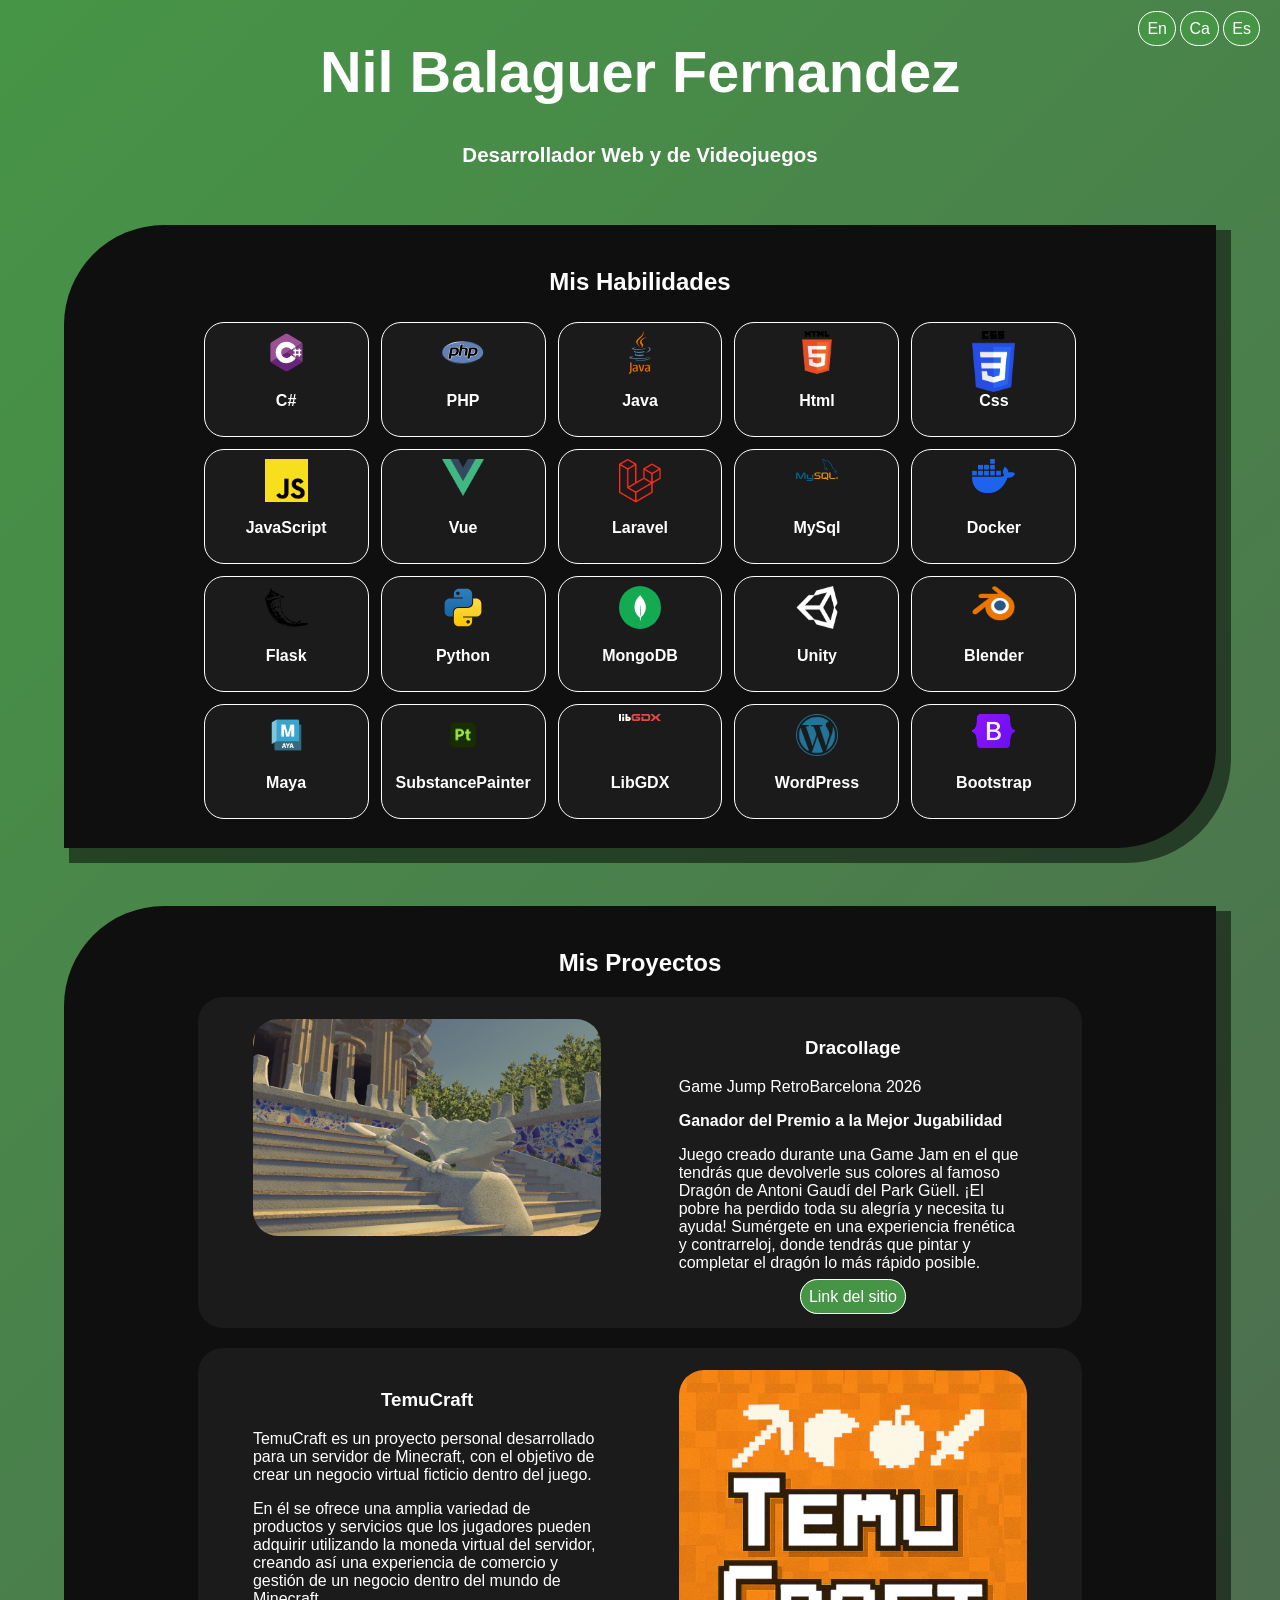
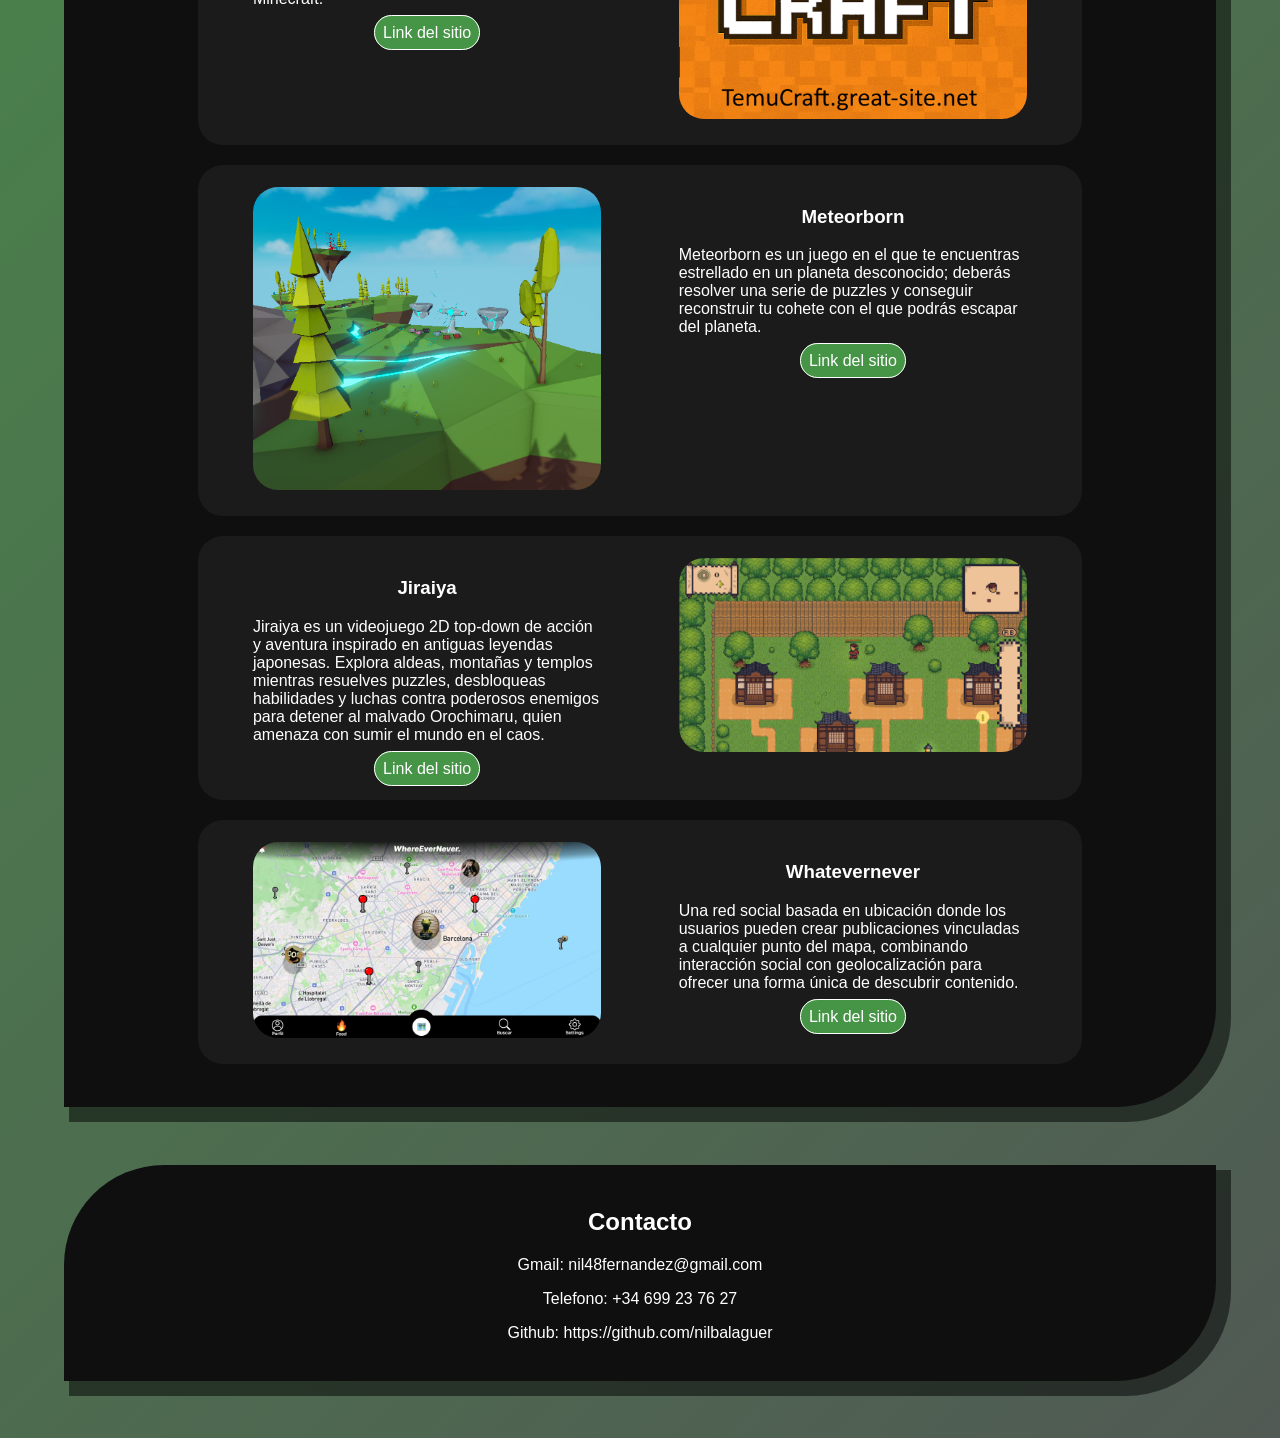
<file: index.html>
<!DOCTYPE html>
<html lang="en">
<head>
    <meta charset="UTF-8">
    <meta name="viewport" content="width=device-width, initial-scale=1.0">
    <title>Nil Balaguer Fernandez</title>
    <link rel="stylesheet" href="main.css">
</head>
<body>
    <div >
        <h1>Nil Balaguer Fernandez</h1>
        <p style="font-weight: 800; font-size: 1.6vw;">Desarrollador Web y de Videojuegos</p>
    </div>

    <div class="firstDiv">
        <h2>Mis Habilidades</h2>
        <div id="gridHab">
            <div><img src="images/c-sharp.svg" alt="c#"><p>C#</p></div>
            <div><img src="images/php.svg" alt="php"><p>PHP</p></div>
            <div><img src="images/java.svg" alt="java"><p>Java</p></div>
            <div><img src="images/HTML5.webp" alt="html"><p>Html</p></div>
            <div><img src="images/CSS.webp" alt="css"><p>Css</p></div>
            <div><img src="images/JavaScript.webp" alt="JavaScript"><p>JavaScript</p></div>
            <div><img src="images/vue.webp" alt="Vue"><p>Vue</p></div>
            <div><img src="images/Laravel.webp" alt="Laravel"><p>Laravel</p></div>
            <div><img src="images/mysql.svg" alt="MySql"><p>MySql</p></div>
            <div><img src="images/docker.png" alt="Docker"><p>Docker</p></div>
            <div><img src="images/flask.webp" alt="Flask"><p>Flask</p></div>
            <div><img src="images/python.svg" alt="Python"><p>Python</p></div>
            <div><img src="images/mongodb.svg" alt="MongoDB"><p>MongoDB</p></div>
            <div><img src="images/unity.webp" alt="Unity"><p>Unity</p></div>
            <div><img src="images/Blender.webp" alt="Blender"><p>Blender</p></div>
            <div><img src="images/maya.png" alt="Maya"><p>Maya</p></div>
            <div><img src="images/substancePainter.webp" alt="SubstancePainter"><p>SubstancePainter</p></div>
            <div><img src="images/libGDX.svg" alt="LibGDX"><p>LibGDX</p></div>
            <div><img src="images/wordpress.webp" alt="WordPress"><p>WordPress</p></div>
            <div><img src="images/Bootstrap.webp" alt="Bootstrap"><p>Bootstrap</p></div>
        </div>
    </div>

    <div class="firstDiv">
        <h2>Mis Proyectos</h2>

        <div class="vinyetaProyectos">
            <div>
                <img src="images/dracollage.jpg">
            </div>
            <div>
                <h3>Dracollage</h3>
                <p>Game Jump RetroBarcelona 2026</p>

                <p><b>Ganador del Premio a la Mejor Jugabilidad</b></p>

                <p>Juego creado durante una Game Jam en el que tendrás que devolverle sus colores al famoso Dragón de Antoni Gaudí del Park Güell. ¡El pobre ha perdido toda su alegría y necesita tu ayuda!

                Sumérgete en una experiencia frenética y contrarreloj, donde tendrás que pintar y completar el dragón lo más rápido posible.
                </p>

                <a href="https://bernat-el-ferrer.itch.io/dracollage" target="_blank">Link del sitio</a>
            </div>
        </div>

        <div class="vinyetaProyectos">
            <div>
                <h3>TemuCraft</h3>
                <p>

                TemuCraft es un proyecto personal desarrollado para un servidor de Minecraft, con el objetivo de crear un negocio virtual ficticio dentro del juego.</p>
                <p>
                En él se ofrece una amplia variedad de productos y servicios que los jugadores pueden adquirir utilizando la moneda virtual del servidor, 
                creando así una experiencia de comercio y gestión de un negocio dentro del mundo de Minecraft.</p>
                <a href="https://temucraft.great-site.net" target="_blank">Link del sitio</a>
            </div>
            <div>
                <img src="images/TemuCraftMoixaines.png">
            </div>
        </div>

        <div class="vinyetaProyectos">
            <div>
                <img src="images/meteorborn.png">
            </div>
            <div>
                <h3>Meteorborn</h3>
                <p>Meteorborn es un juego en el que te encuentras estrellado en un planeta desconocido; deberás
                 resolver una serie de puzzles y conseguir reconstruir tu cohete con el que podrás escapar del planeta.</p>
                <a href="https://nilbalaguer.itch.io/meteorborn" target="_blank">Link del sitio</a>
            </div>
        </div>

        <div class="vinyetaProyectos">
            <div>
                <h3>Jiraiya</h3>
                <p>Jiraiya es un videojuego 2D top-down de acción y aventura inspirado en antiguas leyendas japonesas. Explora aldeas, montañas y 
                templos mientras resuelves puzzles, desbloqueas habilidades y luchas contra poderosos enemigos para
                detener al malvado Orochimaru, quien amenaza con sumir el mundo en el caos.</p>

                <a href="https://nilbalaguer.itch.io/jiraiya" target="_blank">Link del sitio</a>
            </div>
            <div>
                <img src="images/jiraiya.png">
            </div>
        </div>

        <div class="vinyetaProyectos">
            <div>
                <img src="images/whatevernever.webp">
            </div>
            <div>
                <h3>Whatevernever</h3>
                <p>Una red social basada en ubicación donde los usuarios pueden crear publicaciones vinculadas a 
                    cualquier punto del mapa, combinando interacción social con geolocalización para ofrecer una 
                    forma única de descubrir contenido.</p>
                <a href="https://github.com/EthanGrane/Proyecto-2-Whatevernever" target="_blank">Link del sitio</a>
            </div>
        </div>
    </div>

    <div id="selectorIdiomas">
        <a href="en.html">En</a>
        <a href="ca.html">Ca</a>
        <a href="index.html">Es</a>
    </div>

    <div class="firstDiv">
        <h2>Contacto</h2>
        <p>Gmail: nil48fernandez@gmail.com</p>
        <p>Telefono: +34 699 23 76 27</p>
        <p>Github: https://github.com/nilbalaguer</p>
    </div>
</body>
</html>
</file>
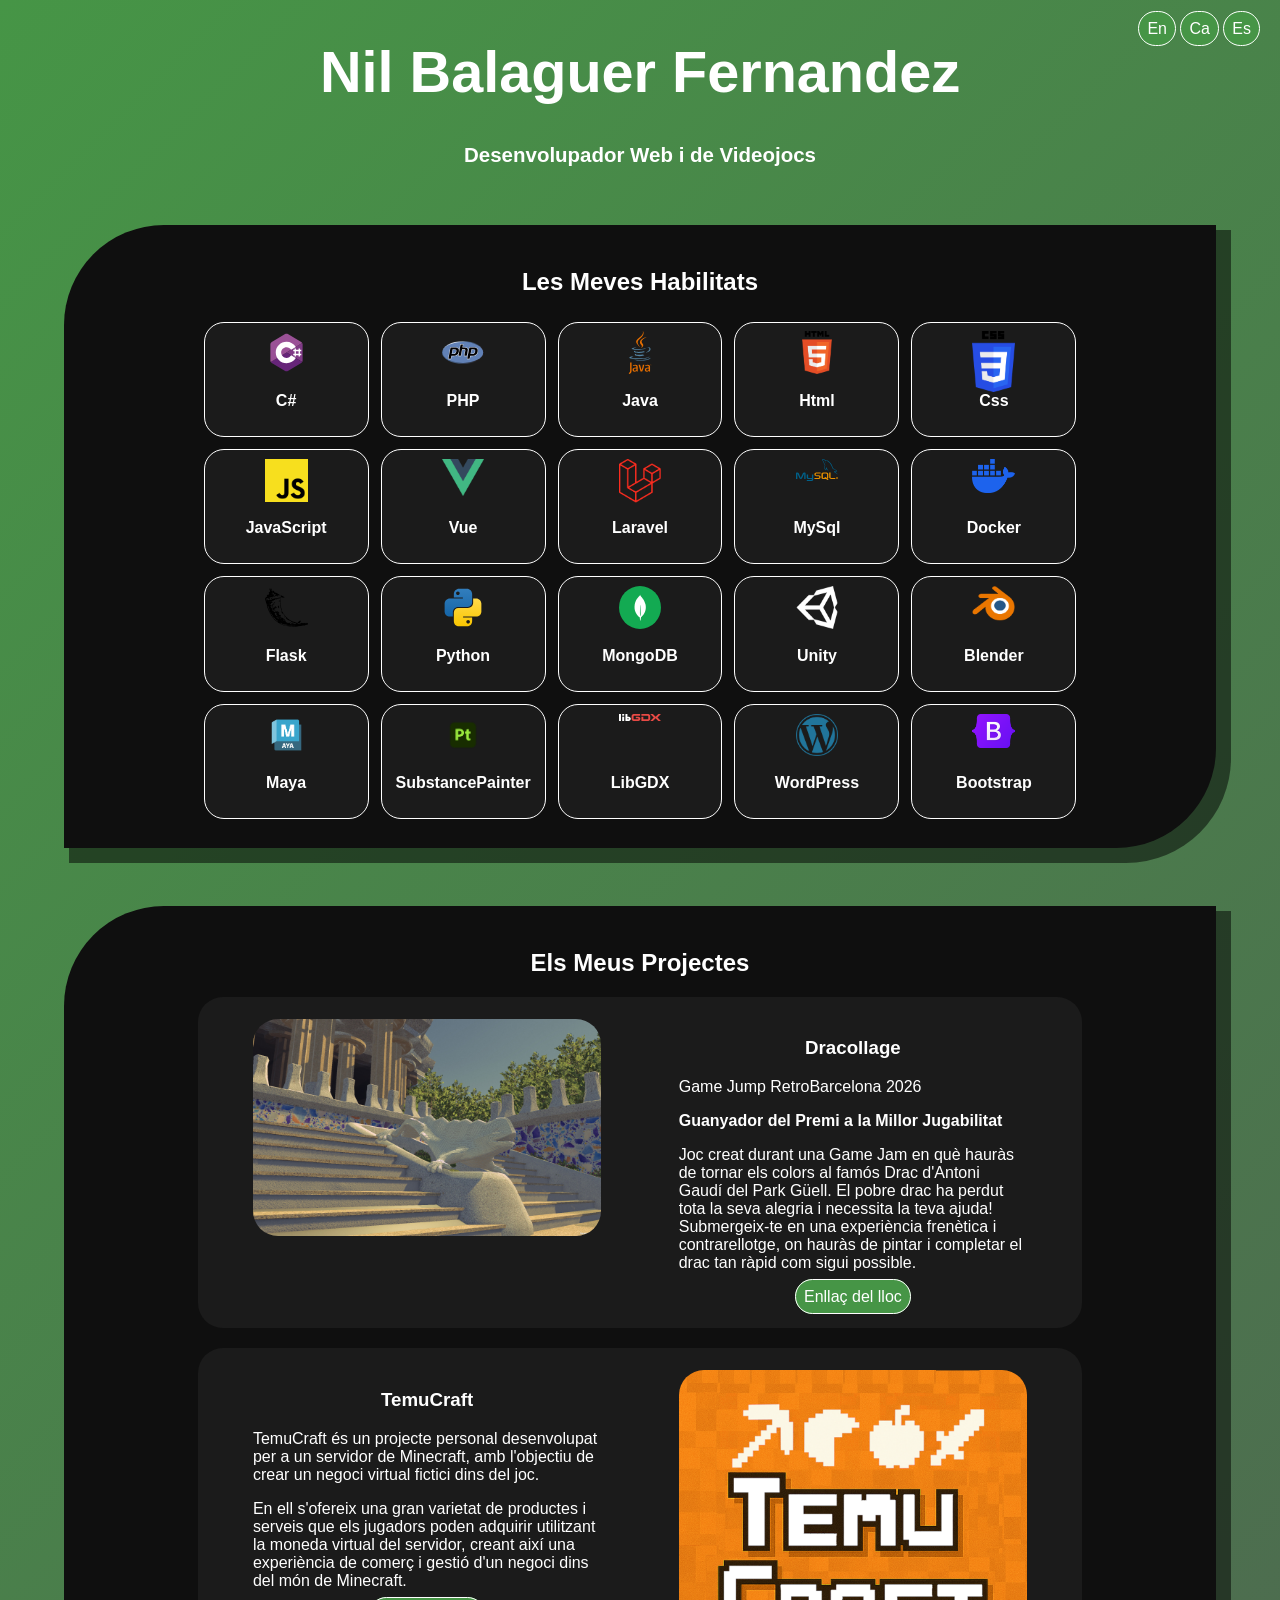
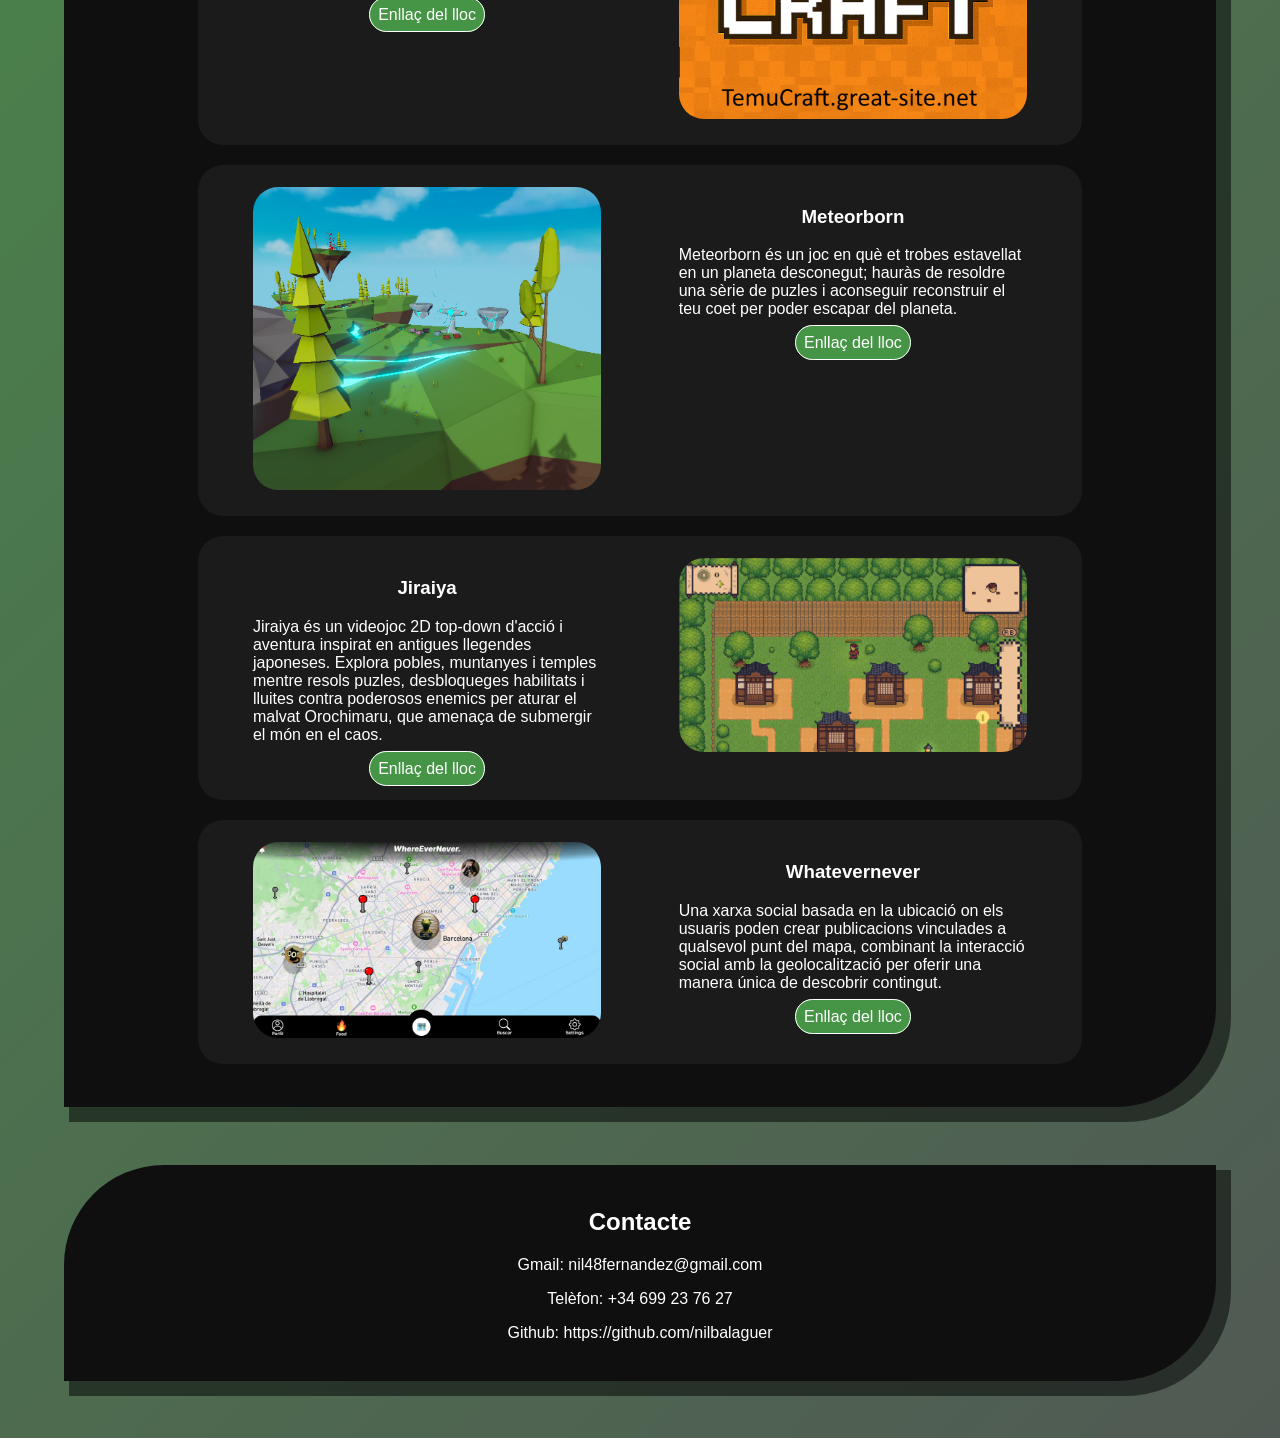
<file: ca.html>
<!DOCTYPE html>
<html lang="ca">
<head>
    <meta charset="UTF-8">
    <meta name="viewport" content="width=device-width, initial-scale=1.0">
    <title>Nil Balaguer Fernandez</title>
    <link rel="stylesheet" href="main.css">
</head>
<body>
    <div >
        <h1>Nil Balaguer Fernandez</h1>
        <p style="font-weight: 800; font-size: 1.6vw;">Desenvolupador Web i de Videojocs</p>
    </div>

    <div class="firstDiv">
        <h2>Les Meves Habilitats</h2>
        <div id="gridHab">
            <div><img src="images/c-sharp.svg" alt="c#"><p>C#</p></div>
            <div><img src="images/php.svg" alt="php"><p>PHP</p></div>
            <div><img src="images/java.svg" alt="java"><p>Java</p></div>
            <div><img src="images/HTML5.webp" alt="html"><p>Html</p></div>
            <div><img src="images/CSS.webp" alt="css"><p>Css</p></div>
            <div><img src="images/JavaScript.webp" alt="JavaScript"><p>JavaScript</p></div>
            <div><img src="images/vue.webp" alt="Vue"><p>Vue</p></div>
            <div><img src="images/Laravel.webp" alt="Laravel"><p>Laravel</p></div>
            <div><img src="images/mysql.svg" alt="MySql"><p>MySql</p></div>
            <div><img src="images/docker.png" alt="Docker"><p>Docker</p></div>
            <div><img src="images/flask.webp" alt="Flask"><p>Flask</p></div>
            <div><img src="images/python.svg" alt="Python"><p>Python</p></div>
            <div><img src="images/mongodb.svg" alt="MongoDB"><p>MongoDB</p></div>
            <div><img src="images/unity.webp" alt="Unity"><p>Unity</p></div>
            <div><img src="images/Blender.webp" alt="Blender"><p>Blender</p></div>
            <div><img src="images/maya.png" alt="Maya"><p>Maya</p></div>
            <div><img src="images/substancePainter.webp" alt="SubstancePainter"><p>SubstancePainter</p></div>
            <div><img src="images/libGDX.svg" alt="LibGDX"><p>LibGDX</p></div>
            <div><img src="images/wordpress.webp" alt="WordPress"><p>WordPress</p></div>
            <div><img src="images/Bootstrap.webp" alt="Bootstrap"><p>Bootstrap</p></div>
        </div>
    </div>

    <div class="firstDiv">
        <h2>Els Meus Projectes</h2>

        <div class="vinyetaProyectos">
            <div>
                <img src="images/dracollage.jpg">
            </div>
            <div>
                <h3>Dracollage</h3>
                <p>Game Jump RetroBarcelona 2026</p>

                <p><b>Guanyador del Premi a la Millor Jugabilitat</b></p>

                <p>Joc creat durant una Game Jam en què hauràs de tornar els colors al famós Drac d'Antoni Gaudí del Park Güell. El pobre drac ha perdut tota la seva alegria i necessita la teva ajuda!

                Submergeix-te en una experiència frenètica i contrarellotge, on hauràs de pintar i completar el drac tan ràpid com sigui possible.
                </p>

                <a href="https://bernat-el-ferrer.itch.io/dracollage" target="_blank">Enllaç del lloc</a>
            </div>
        </div>

        <div class="vinyetaProyectos">
            <div>
                <h3>TemuCraft</h3>
                <p>

                TemuCraft és un projecte personal desenvolupat per a un servidor de Minecraft, amb l'objectiu de crear un negoci virtual fictici dins del joc.</p>
                <p>
                En ell s'ofereix una gran varietat de productes i serveis que els jugadors poden adquirir utilitzant la moneda virtual del servidor, 
                creant així una experiència de comerç i gestió d'un negoci dins del món de Minecraft.</p>
                <a href="https://temucraft.great-site.net" target="_blank">Enllaç del lloc</a>
            </div>
            <div>
                <img src="images/TemuCraftMoixaines.png">
            </div>
        </div>

        <div class="vinyetaProyectos">
            <div>
                <img src="images/meteorborn.png">
            </div>
            <div>
                <h3>Meteorborn</h3>
                <p>Meteorborn és un joc en què et trobes estavellat en un planeta desconegut; hauràs de
                 resoldre una sèrie de puzles i aconseguir reconstruir el teu coet per poder escapar del planeta.</p>
                <a href="https://nilbalaguer.itch.io/meteorborn" target="_blank">Enllaç del lloc</a>
            </div>
        </div>

        <div class="vinyetaProyectos">
            <div>
                <h3>Jiraiya</h3>
                <p>Jiraiya és un videojoc 2D top-down d'acció i aventura inspirat en antigues llegendes japoneses. Explora pobles, muntanyes i 
                temples mentre resols puzles, desbloqueges habilitats i lluites contra poderosos enemics per
                aturar el malvat Orochimaru, que amenaça de submergir el món en el caos.</p>

                <a href="https://nilbalaguer.itch.io/jiraiya" target="_blank">Enllaç del lloc</a>
            </div>
            <div>
                <img src="images/jiraiya.png">
            </div>
        </div>

        <div class="vinyetaProyectos">
            <div>
                <img src="images/whatevernever.webp">
            </div>
            <div>
                <h3>Whatevernever</h3>
                <p>Una xarxa social basada en la ubicació on els usuaris poden crear publicacions vinculades a 
                    qualsevol punt del mapa, combinant la interacció social amb la geolocalització per oferir una 
                    manera única de descobrir contingut.</p>
                <a href="https://github.com/EthanGrane/Proyecto-2-Whatevernever" target="_blank">Enllaç del lloc</a>
            </div>
        </div>
    </div>

    <div id="selectorIdiomas">
        <a href="en.html">En</a>
        <a href="ca.html">Ca</a>
        <a href="index.html">Es</a>
    </div>

    <div class="firstDiv">
        <h2>Contacte</h2>
        <p>Gmail: nil48fernandez@gmail.com</p>
        <p>Telèfon: +34 699 23 76 27</p>
        <p>Github: https://github.com/nilbalaguer</p>
    </div>
</body>
</html>
</file>
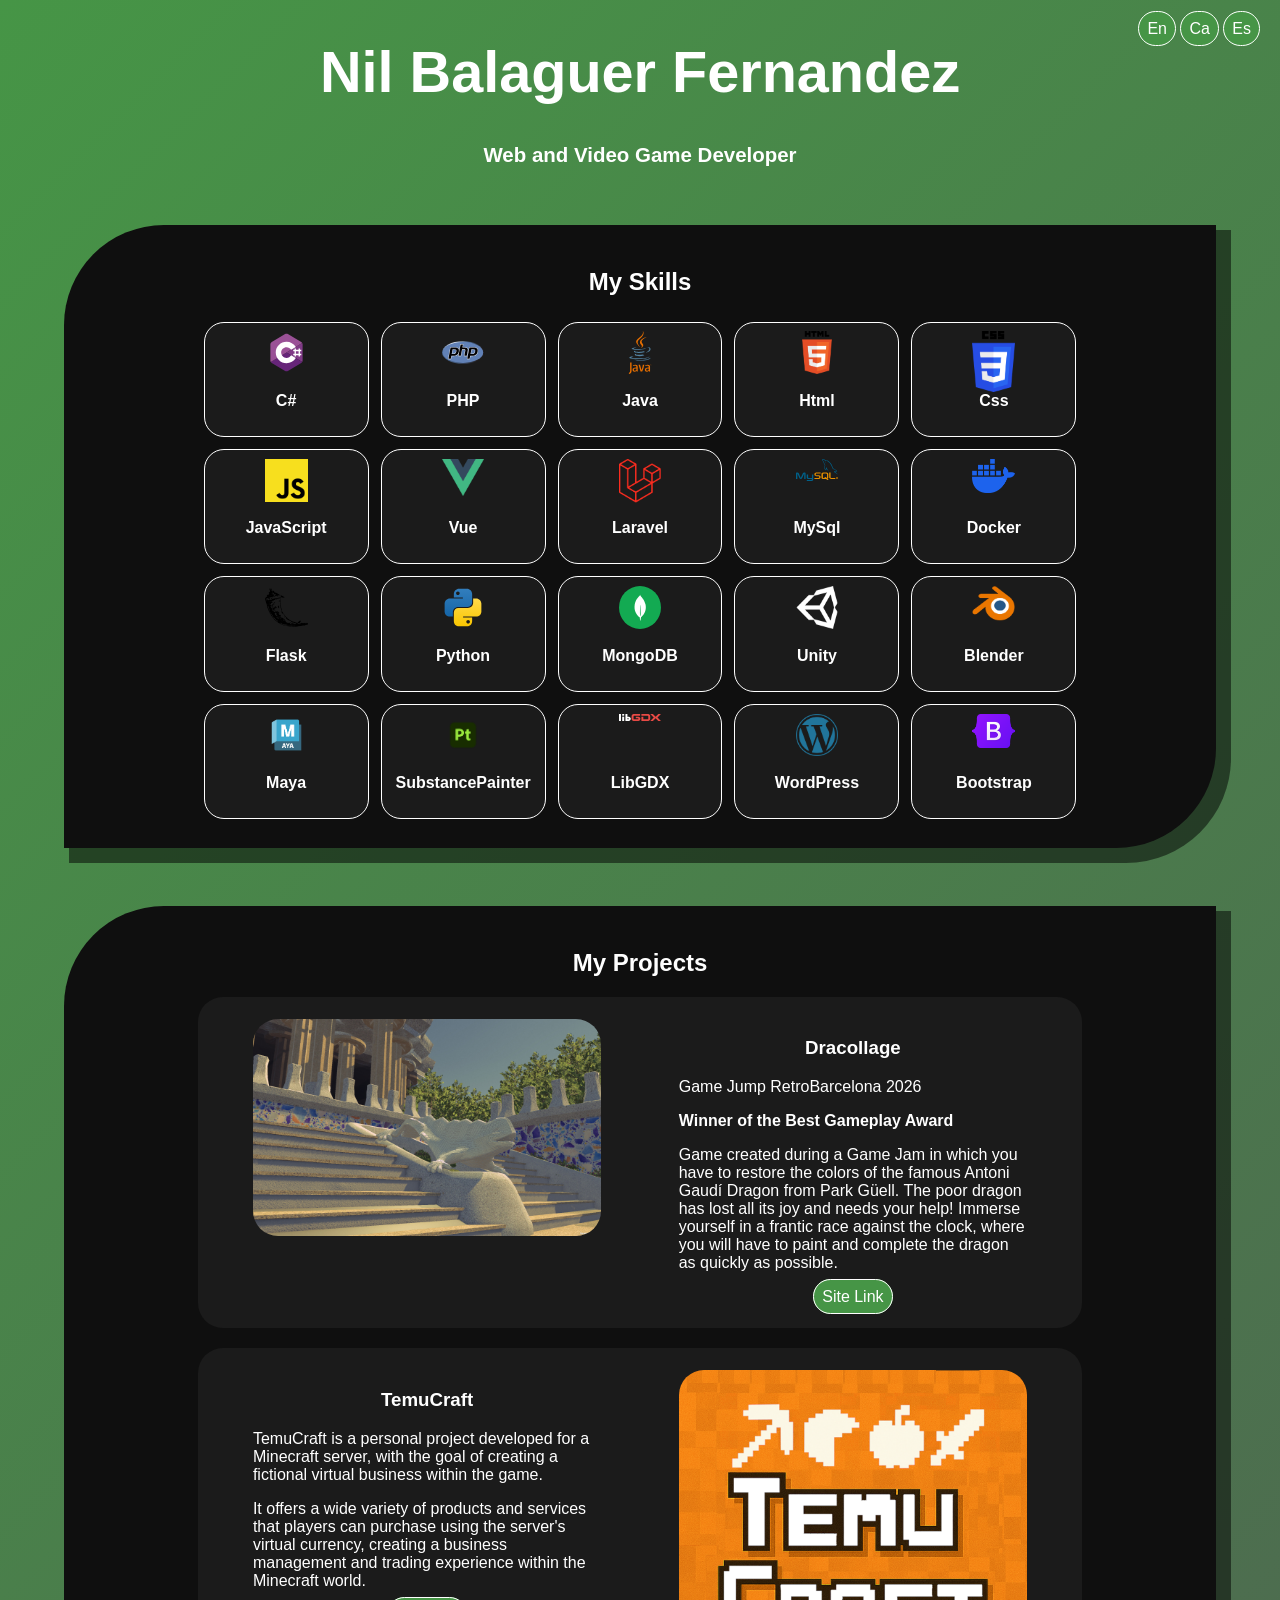
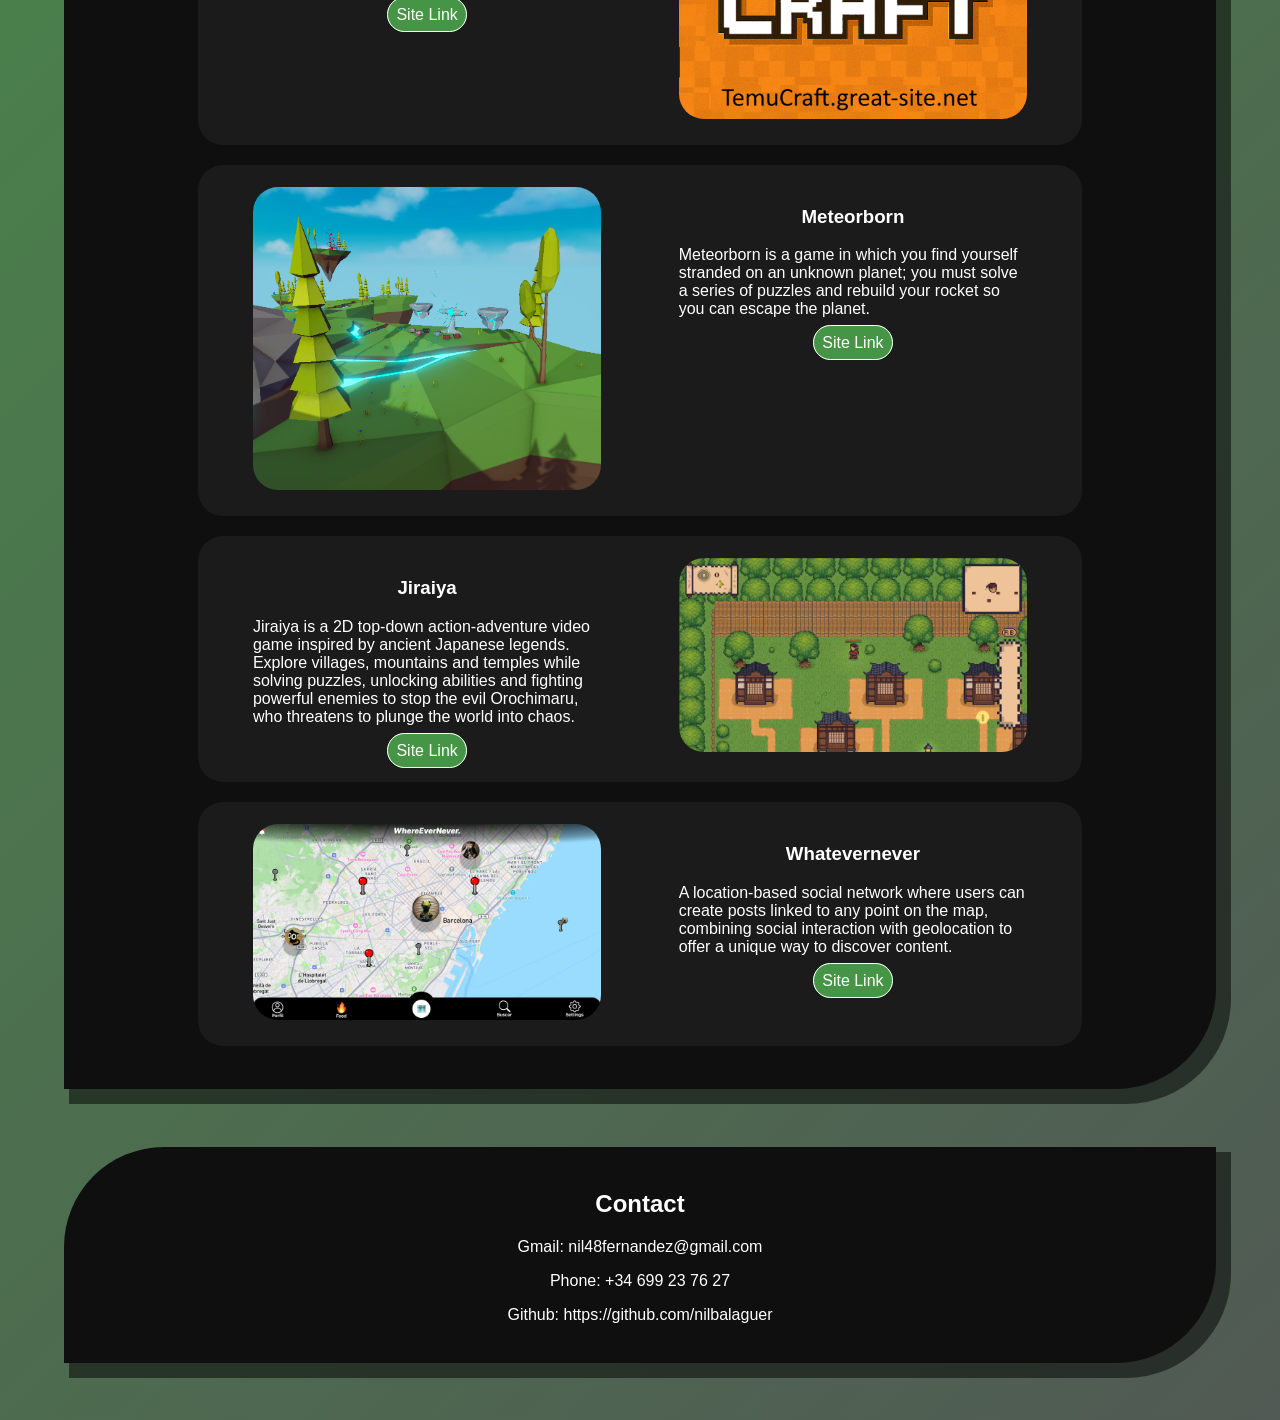
<file: en.html>
<!DOCTYPE html>
<html lang="en">
<head>
    <meta charset="UTF-8">
    <meta name="viewport" content="width=device-width, initial-scale=1.0">
    <title>Nil Balaguer Fernandez</title>
    <link rel="stylesheet" href="main.css">
</head>
<body>
    <div >
        <h1>Nil Balaguer Fernandez</h1>
        <p style="font-weight: 800; font-size: 1.6vw;">Web and Video Game Developer</p>
    </div>

    <div class="firstDiv">
        <h2>My Skills</h2>
        <div id="gridHab">
            <div><img src="images/c-sharp.svg" alt="c#"><p>C#</p></div>
            <div><img src="images/php.svg" alt="php"><p>PHP</p></div>
            <div><img src="images/java.svg" alt="java"><p>Java</p></div>
            <div><img src="images/HTML5.webp" alt="html"><p>Html</p></div>
            <div><img src="images/CSS.webp" alt="css"><p>Css</p></div>
            <div><img src="images/JavaScript.webp" alt="JavaScript"><p>JavaScript</p></div>
            <div><img src="images/vue.webp" alt="Vue"><p>Vue</p></div>
            <div><img src="images/Laravel.webp" alt="Laravel"><p>Laravel</p></div>
            <div><img src="images/mysql.svg" alt="MySql"><p>MySql</p></div>
            <div><img src="images/docker.png" alt="Docker"><p>Docker</p></div>
            <div><img src="images/flask.webp" alt="Flask"><p>Flask</p></div>
            <div><img src="images/python.svg" alt="Python"><p>Python</p></div>
            <div><img src="images/mongodb.svg" alt="MongoDB"><p>MongoDB</p></div>
            <div><img src="images/unity.webp" alt="Unity"><p>Unity</p></div>
            <div><img src="images/Blender.webp" alt="Blender"><p>Blender</p></div>
            <div><img src="images/maya.png" alt="Maya"><p>Maya</p></div>
            <div><img src="images/substancePainter.webp" alt="SubstancePainter"><p>SubstancePainter</p></div>
            <div><img src="images/libGDX.svg" alt="LibGDX"><p>LibGDX</p></div>
            <div><img src="images/wordpress.webp" alt="WordPress"><p>WordPress</p></div>
            <div><img src="images/Bootstrap.webp" alt="Bootstrap"><p>Bootstrap</p></div>
        </div>
    </div>

    <div class="firstDiv">
        <h2>My Projects</h2>

        <div class="vinyetaProyectos">
            <div>
                <img src="images/dracollage.jpg">
            </div>
            <div>
                <h3>Dracollage</h3>
                <p>Game Jump RetroBarcelona 2026</p>

                <p><b>Winner of the Best Gameplay Award</b></p>

                <p>Game created during a Game Jam in which you have to restore the colors of the famous Antoni Gaudí Dragon from Park Güell. The poor dragon has lost all its joy and needs your help!

                Immerse yourself in a frantic race against the clock, where you will have to paint and complete the dragon as quickly as possible.
                </p>

                <a href="https://bernat-el-ferrer.itch.io/dracollage" target="_blank">Site Link</a>
            </div>
        </div>

        <div class="vinyetaProyectos">
            <div>
                <h3>TemuCraft</h3>
                <p>

                TemuCraft is a personal project developed for a Minecraft server, with the goal of creating a fictional virtual business within the game.</p>
                <p>
                It offers a wide variety of products and services that players can purchase using the server's virtual currency, 
                creating a business management and trading experience within the Minecraft world.</p>
                <a href="https://temucraft.great-site.net" target="_blank">Site Link</a>
            </div>
            <div>
                <img src="images/TemuCraftMoixaines.png">
            </div>
        </div>

        <div class="vinyetaProyectos">
            <div>
                <img src="images/meteorborn.png">
            </div>
            <div>
                <h3>Meteorborn</h3>
                <p>Meteorborn is a game in which you find yourself stranded on an unknown planet; you must
                 solve a series of puzzles and rebuild your rocket so you can escape the planet.</p>
                <a href="https://nilbalaguer.itch.io/meteorborn" target="_blank">Site Link</a>
            </div>
        </div>

        <div class="vinyetaProyectos">
            <div>
                <h3>Jiraiya</h3>
                <p>Jiraiya is a 2D top-down action-adventure video game inspired by ancient Japanese legends. Explore villages, mountains and 
                temples while solving puzzles, unlocking abilities and fighting powerful enemies to
                stop the evil Orochimaru, who threatens to plunge the world into chaos.</p>

                <a href="https://nilbalaguer.itch.io/jiraiya" target="_blank">Site Link</a>
            </div>
            <div>
                <img src="images/jiraiya.png">
            </div>
        </div>

        <div class="vinyetaProyectos">
            <div>
                <img src="images/whatevernever.webp">
            </div>
            <div>
                <h3>Whatevernever</h3>
                <p>A location-based social network where users can create posts linked to 
                    any point on the map, combining social interaction with geolocation to offer a 
                    unique way to discover content.</p>
                <a href="https://github.com/EthanGrane/Proyecto-2-Whatevernever" target="_blank">Site Link</a>
            </div>
        </div>
    </div>

    <div id="selectorIdiomas">
        <a href="en.html">En</a>
        <a href="ca.html">Ca</a>
        <a href="index.html">Es</a>
    </div>

    <div class="firstDiv">
        <h2>Contact</h2>
        <p>Gmail: nil48fernandez@gmail.com</p>
        <p>Phone: +34 699 23 76 27</p>
        <p>Github: https://github.com/nilbalaguer</p>
    </div>
</body>
</html>
</file>
<file: main.css>
* {
    font-family: Arial, Helvetica, sans-serif;
    color: white;
    text-align: center;
}

body {
    background: linear-gradient(-45deg, #c4c24a, #c92929, #544658, #469546);
	background-size: 400% 400%;
	animation: gradient 20s ease infinite;
    height: 100%;

    margin-left: 5%;
    margin-right: 5%;
}

h1 {
    font-size: 4.5vw;
}

a {
    transition: 100ms;
    background-color: #469546;
    border: white solid 1px;
    border-radius: 20px;
    padding: 8px;
    text-decoration: none;
}

a:hover {
    transition: 100ms;
    background-color: #2a582a;
}

@keyframes gradient {
	0% {
		background-position: 0% 50%;
	}
	50% {
		background-position: 100% 50%;
	}
	100% {
		background-position: 0% 50%;
	}
}

.firstDiv {
    background-color: rgb(15, 15, 15);

    margin-top: 5%;
    margin-bottom: 5%;
    padding: 2%;

    
    border-top-left-radius: 100px;
    border-bottom-right-radius: 100px;
    box-shadow: 10px 10px 0px 5px rgba(0, 0, 0, 0.5);
}

.vinyetaProyectos {
    margin-top: 20px;
    margin-bottom: 20px;
    margin-left: 10%;
    margin-right: 10%;
    display: flex;
    flex-direction: row;
    justify-content: space-between;
    background-color: rgb(27, 27, 27);
    border-radius: 25px;
    padding: 2% 5% 2% 5%;
}

.vinyetaProyectos p {
    text-align: left;
}

.vinyetaProyectos img {
    border-radius: 25px;
    width: 100%;
}

.vinyetaProyectos div {
    width: 45%;
}

#gridHab {
    display: grid;
    grid-template-columns: repeat(5, 1fr);
    grid-template-rows: repeat(4, 1fr);
    margin-left: 10%;
    margin-right: 10%;
}

#gridHab img {
    width: 30%;
}

#gridHab div {
    transition: 100ms;
    background-color: rgb(27, 27, 27);
    border-radius: 20px;
    margin: 6px;
    border: white solid 1px;
    padding: 10px;
    display: flex;
    align-items: center;
    justify-content: center;
    flex-direction: column;
    padding-top: 5%;
}

#gridHab p {
    font-weight: 600;
    margin-top: auto;
    
}

#gridHab div:hover {
    transition: 100ms;
    scale: 1.1;
}

#selectorIdiomas {
    position: fixed;
    top: 20px;
    right: 20px;
    z-index: 1000;

    transform-origin: top center;
}
</file>
